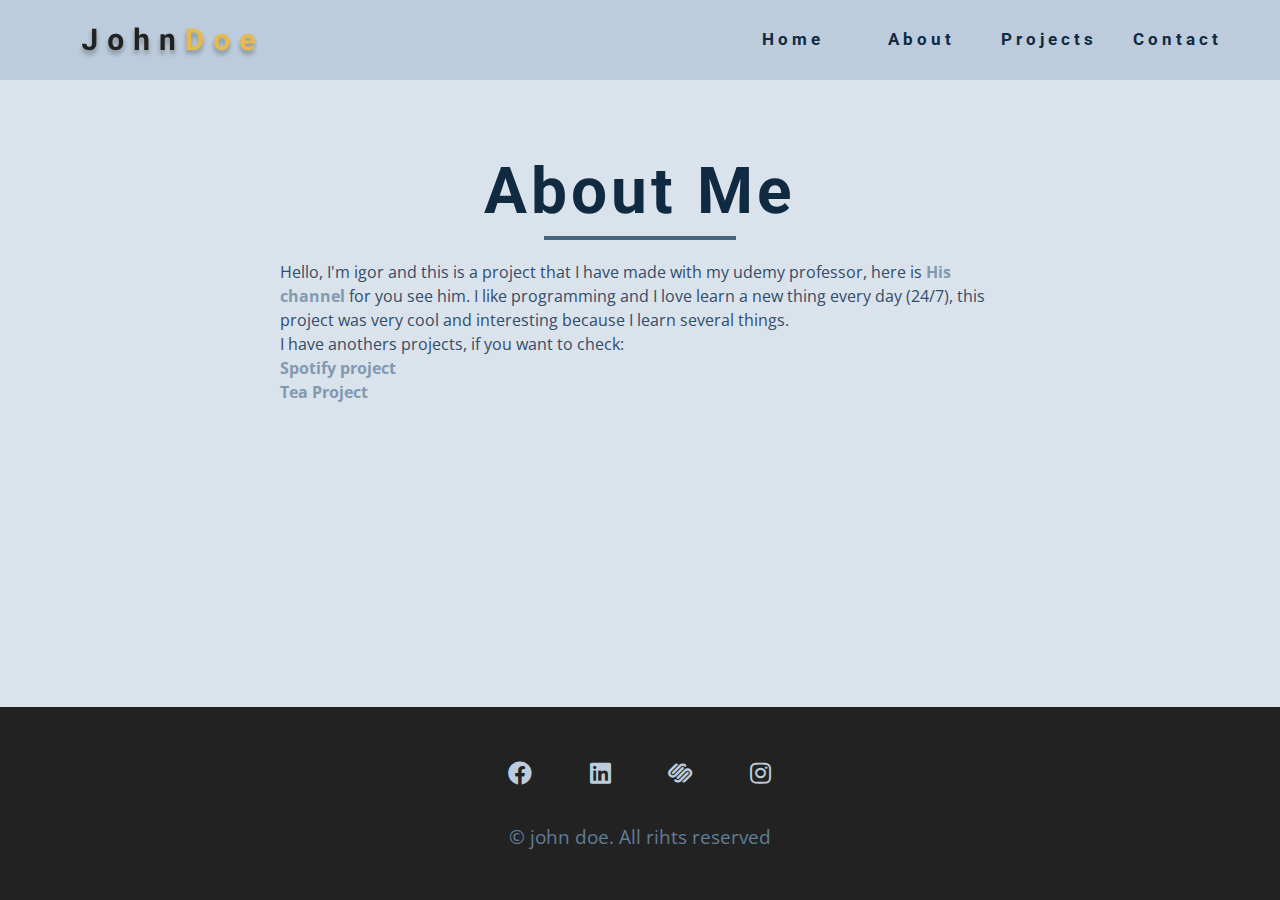
<file: about.html>
<!DOCTYPE html>
<html lang="en">
  <head>
    <meta charset="UTF-8" />
    <meta name="viewport" content="width=device-width, initial-scale=1.0" />
    <title>John Doe || Page Name</title>
    <link
      rel="stylesheet"
      href="./fontawesome-free-5.12.1-web/css/all.min.css"
    />
    <!-- css -->
    <link rel="stylesheet" href="./css/styles.css" />
  </head>
  <body>
    <main class="main-z">
      <!-- navbar -->
      <nav class="nav" id="nav">
        <div class="nav-center section-center">
          <!-- nav header -->
          <div class="nav-header">
            <img src="./images/logo.svg" class="nav-logo" alt="nav-logo">
            <button class="nav-btn" id="nav-btn"><i class="fas fa-bars"></i></button>
          </div>
          <!-- nav links -->
          <ul class="nav-links">
            <li><a href="index.html">home</a></li>
            <li><a href="about.html">about</a></li>
            <li><a href="projects.html">projects</a></li>
            <li><a href="contact.html">contact</a></li>
          </ul>
        </div>
      </nav>
      <!-- end of navbar -->
      <section class="about-page">
        <div class="cont-aob">
          <div class="section-title">
            <h1>about me</h1>
            <div class="underline"></div>
          </div>
          <div>
            <p>Hello, I'm igor and this is a project that I have made with my udemy professor, here is <a class="a-link" target="_blank" href="https://www.youtube.com/channel/UCMZFwxv5l-XtKi693qMJptA">His channel</a> for you see him. I like programming and I love learn a new thing every day (24/7), this project was very cool and interesting because I learn several things. <br> I have anothers projects, if you want to check: <br> <a class="a-link" target="_blank" href="https://igora45.github.io/Spotify-project/">Spotify project</a> <br> <a class="a-link" target="_blank" href="https://igora45.github.io/Tea-project/">Tea Project</a></p>
          </div>
        </div>
      </section>
      <footer class="footer">
        <!-- social icons -->
        <ul class="social-icons">
          <li><a href="htpps://www.twitter.com" class="social-icon"><i class="fab fa-facebook"></i></a></li>
          <li><a href="htpps://www.twitter.com" class="social-icon"><i class="fab fa-linkedin"></i></a></li>
          <li><a href="htpps://www.twitter.com" class="social-icon"><i class="fab fa-squarespace"></i></a></li>
          <li><a href="htpps://www.twitter.com" class="social-icon"><i class="fab fa-instagram"></i></a></li>
        </ul>
        <p>&copy; <span id="date"></span> john doe. All rihts reserved</p>
      </footer>
    </main>
  </body>
</html>
</file>
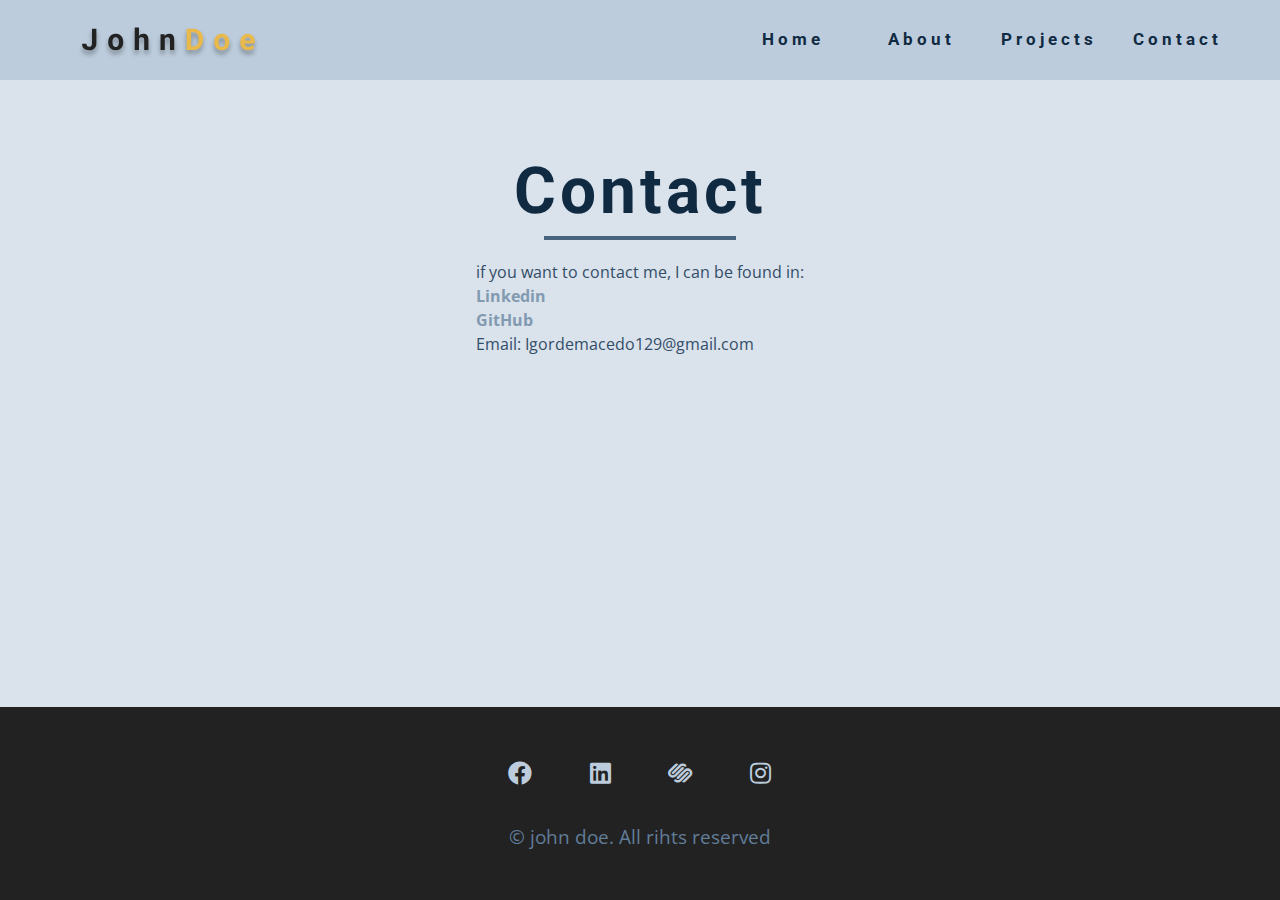
<file: contact.html>
<!DOCTYPE html>
<html lang="en">
  <head>
    <meta charset="UTF-8" />
    <meta name="viewport" content="width=device-width, initial-scale=1.0" />
    <title>John Doe || Contact</title>
    <link
      rel="stylesheet"
      href="./fontawesome-free-5.12.1-web/css/all.min.css"
    />
    <!-- css -->
    <link rel="stylesheet" href="./css/styles.css" />
  </head>
  <body>
    <main class="main-z">
      <!-- navbar -->
      <nav class="nav" id="nav">
        <div class="nav-center section-center">
          <!-- nav header -->
          <div class="nav-header">
            <img src="./images/logo.svg" class="nav-logo" alt="nav-logo">
            <button class="nav-btn" id="nav-btn"><i class="fas fa-bars"></i></button>
          </div>
          <!-- nav links -->
          <ul class="nav-links">
            <li><a href="index.html">home</a></li>
            <li><a href="about.html">about</a></li>
            <li><a href="projects.html">projects</a></li>
            <li><a href="contact.html">contact</a></li>
          </ul>
        </div>
      </nav>
      <!-- end of navbar -->
      <section class="about-page">
        <div class="cont-aob section-center">
          <div class="section-title">
            <h1>Contact</h1>
            <div class="underline"></div>
          </div>
          <div>
            <p>if you want to contact me, I can be found in:
              <br> 
              <a class="a-link" target="_blank" href="https://www.linkedin.com/in/igor-macedo-1b9558239/">Linkedin</a> 
              <br>
              <a class="a-link" target="_blank" href="https://github.com/igora45">GitHub</a>
              <br>
              Email: Igordemacedo129@gmail.com
            </p>
          </div>
        </div>
      </section>
      <footer class="footer">
        <!-- social icons -->
        <ul class="social-icons">
          <li><a href="htpps://www.twitter.com" class="social-icon"><i class="fab fa-facebook"></i></a></li>
          <li><a href="htpps://www.twitter.com" class="social-icon"><i class="fab fa-linkedin"></i></a></li>
          <li><a href="htpps://www.twitter.com" class="social-icon"><i class="fab fa-squarespace"></i></a></li>
          <li><a href="htpps://www.twitter.com" class="social-icon"><i class="fab fa-instagram"></i></a></li>
        </ul>
        <p>&copy; <span id="date"></span> john doe. All rihts reserved</p>
      </footer>
    </main>
  </body>
</html>
</file>
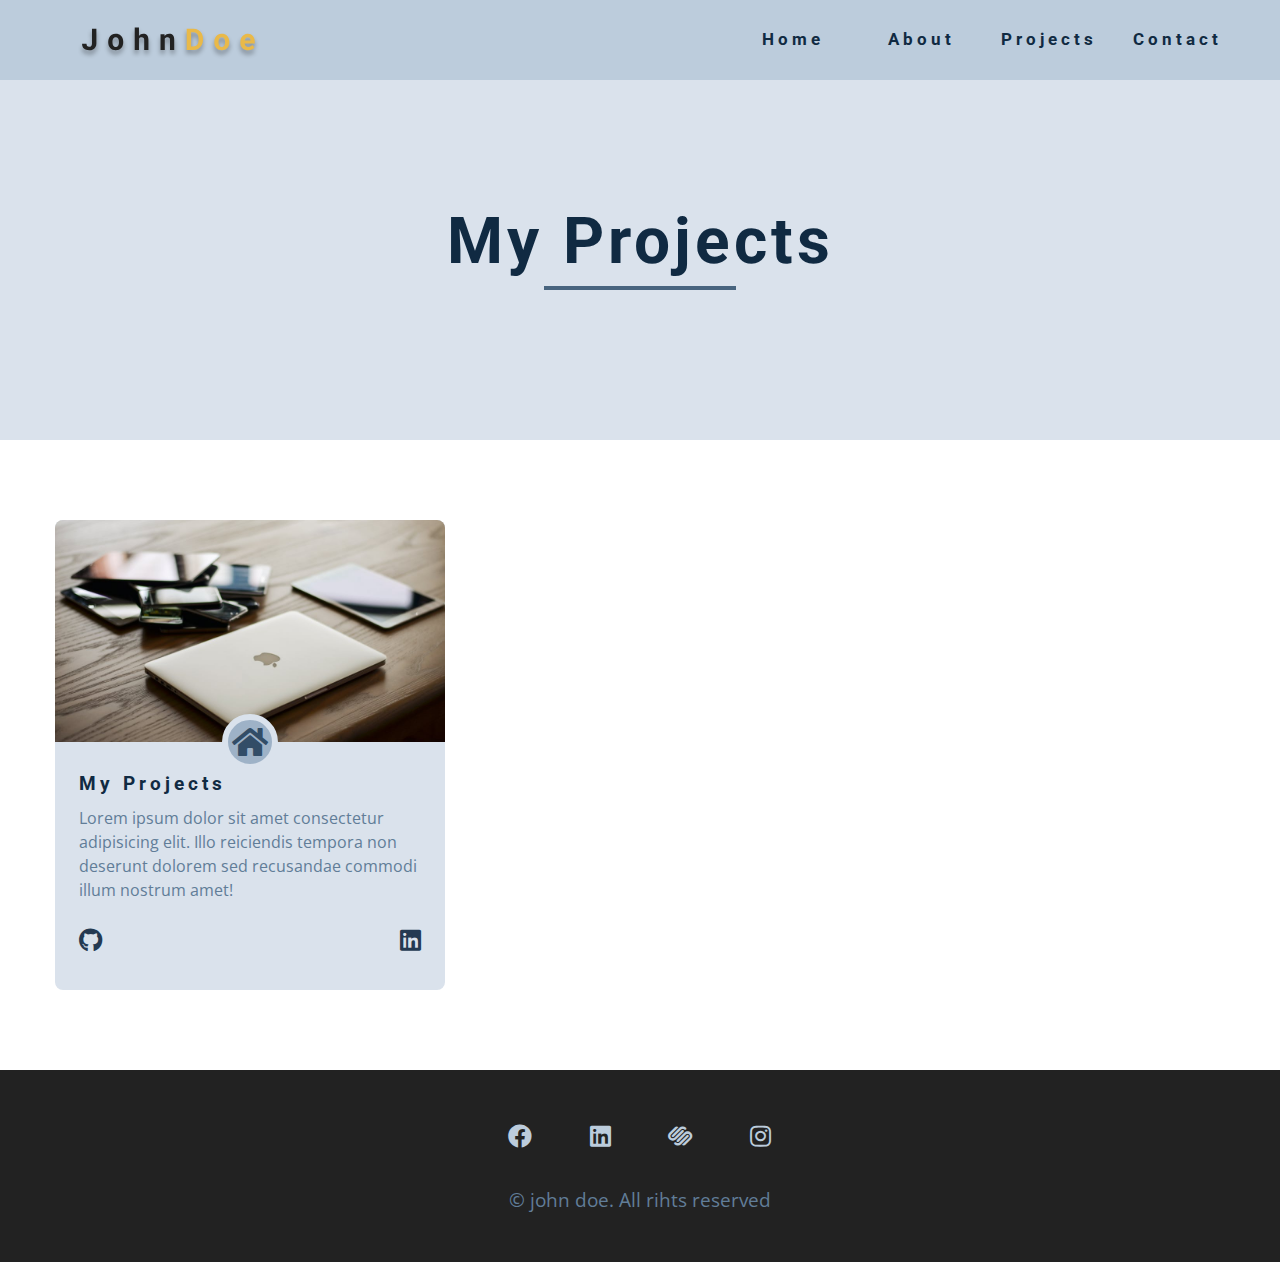
<file: projects.html>
<!DOCTYPE html>
<html lang="en">
  <head>
    <meta charset="UTF-8" />
    <meta name="viewport" content="width=device-width, initial-scale=1.0" />
    <title>John Doe || Page Name</title>
    <link
      rel="stylesheet"
      href="./fontawesome-free-5.12.1-web/css/all.min.css"
    />
    <!-- css -->
    <link rel="stylesheet" href="./css/styles.css" />
  </head>
  <body>
    <main class="main-z">
      <!-- navbar -->
      <nav class="nav" id="nav">
        <div class="nav-center section-center">
          <!-- nav header -->
          <div class="nav-header">
            <img src="./images/logo.svg" class="nav-logo" alt="nav-logo">
            <button class="nav-btn" id="nav-btn"><i class="fas fa-bars"></i></button>
          </div>
          <!-- nav links -->
          <ul class="nav-links">
            <li><a href="index.html">home</a></li>
            <li><a href="about.html">about</a></li>
            <li><a href="projects.html">projects</a></li>
            <li><a href="contact.html">contact</a></li>
          </ul>
        </div>
      </nav>
      <!-- end of navbar -->
      <header class="projects-hero">
        <div class="section-title">
          <h1>my projects</h1>
          <div class="underline"></div>
        </div>
      </header>
      <section class="section">
        <div class="section-center projects-page-center">
          <!-- single project -->
          <article class="single-project">
            <div class="project-container">
              <img src="./images/project-1.jpeg" alt="single project">
              <a href="https://github.com/igora45" class="project-icon">
                <i class="fas fa-home"></i>
              </a>
            </div>
            <div class="project-details">
              <h4>my projects</h4>
              <p>Lorem ipsum dolor sit amet consectetur adipisicing elit. Illo reiciendis tempora non deserunt dolorem sed recusandae commodi illum nostrum amet!</p>
              <div class="project-footer">
                <a href="https://github.com/igora45"><i class="fab fa-github"></i></a>
                <a href="https://www.linkedin.com/in/igor-macedo-1b9558239/"><i class="fab fa-linkedin"></i></a>
              </div>
            </div>
          </article>
        </div>
      </section>
      <footer class="footer">
        <!-- social icons -->
        <ul class="social-icons">
          <li><a href="htpps://www.twitter.com" class="social-icon"><i class="fab fa-facebook"></i></a></li>
          <li><a href="htpps://www.twitter.com" class="social-icon"><i class="fab fa-linkedin"></i></a></li>
          <li><a href="htpps://www.twitter.com" class="social-icon"><i class="fab fa-squarespace"></i></a></li>
          <li><a href="htpps://www.twitter.com" class="social-icon"><i class="fab fa-instagram"></i></a></li>
        </ul>
        <p>&copy; <span id="date"></span> john doe. All rihts reserved</p>
      </footer>
    </main>
  </body>
</html>
</file>
<file: css/styles.css>
/*
=============== 
Fonts
===============
*/
@import url("https://fonts.googleapis.com/css?family=Open+Sans|Roboto:400,700&display=swap");

/*
=============== 
Variables
===============
*/

:root {
  /* dark shades of primary color*/
  --clr-primary-1: hsl(43, 86%, 17%);
  --clr-primary-2: hsl(43, 77%, 27%);
  --clr-primary-3: hsl(43, 72%, 37%);
  --clr-primary-4: hsl(42, 63%, 48%);
  /* primary/main color */
  --clr-primary-5: hsl(42, 78%, 60%);
  /* lighter shades of primary color */
  --clr-primary-6: hsl(43, 89%, 70%);
  --clr-primary-7: hsl(43, 90%, 76%);
  --clr-primary-8: hsl(45, 86%, 81%);
  --clr-primary-9: hsl(45, 90%, 88%);
  --clr-primary-10: hsl(45, 100%, 96%);
  /* darkest grey - used for headings */
  --clr-grey-1: hsl(209, 61%, 16%);
  --clr-grey-2: hsl(211, 39%, 23%);
  --clr-grey-3: hsl(209, 34%, 30%);
  --clr-grey-4: hsl(209, 28%, 39%);
  /* grey used for paragraphs */
  --clr-black: #222;
  --clr-light-black: rgb(82, 82, 82);
  --clr-grey-5: hsl(210, 22%, 49%);
  --clr-grey-6: hsl(209, 23%, 60%);
  --clr-grey-7: hsl(211, 27%, 70%);
  --clr-grey-8: hsl(210, 31%, 80%);
  --clr-grey-9: hsl(212, 33%, 89%);
  --clr-grey-10: hsl(210, 36%, 96%);
  --clr-white: #fff;
  --ff-primary: "Roboto", sans-serif;
  --ff-secondary: "Open Sans", sans-serif;
  --transition: all 0.3s linear;
  --spacing: 0.25rem;
  --radius: 0.5rem;
  --light-shadow: 0 5px 15px rgba(0, 0, 0, 0.1);
  --dark-shadow: 0 5px 15px rgba(0, 0, 0, 0.2);
  --txt-shadow: 0 3px 15px rgba(0, 0, 0, 0.3);
  --max-width: 1170px;
}
/*
=============== 
Global Styles
===============
*/

*,
::after,
::before {
  margin: 0;
  padding: 0;
  box-sizing: border-box;
}
body {
  font-family: var(--ff-secondary);
  background: var(--clr-white);
  color: var(--clr-grey-1);
  line-height: 1.5;
  font-size: 0.875rem;
}
ul {
  list-style-type: none;
}
a {
  text-decoration: none;
}
img:not(.nav-logo) {
  width: 100%;
  display: block;
}

h1,
h2,
h3,
h4 {
  letter-spacing: var(--spacing);
  text-transform: capitalize;
  line-height: 1.25;
  margin-bottom: 0.75rem;
  font-family: var(--ff-primary);
}
h1 {
  font-size: 3rem;
}
h2 {
  font-size: 2rem;
}
h3 {
  font-size: 1.25rem;
}
h4 {
  font-size: 0.875rem;
}
p {
  margin-bottom: 1.25rem;
  color: var(--clr-grey-5);
}
@media screen and (min-width: 800px) {
  h1 {
    font-size: 4rem;
  }
  h2 {
    font-size: 2.5rem;
  }
  h3 {
    font-size: 1.75rem;
  }
  h4 {
    font-size: 1rem;
  }
  body {
    font-size: 1rem;
  }
  h1,
  h2,
  h3,
  h4 {
    line-height: 1;
  }
}
/*  global classes */

.btn {
  text-transform: uppercase;
  background: var(--clr-grey-6);
  color: var(--clr-black);
  padding: 0.375rem 0.75rem;
  letter-spacing: var(--spacing);
  display: inline-block;
  font-weight: 700;
  -webkit-transition: var(--transition);
  transition: var(--transition);
  font-size: 0.875rem;
  border: 2px solid transparent;
  cursor: pointer;
  box-shadow: 0 1px 3px rgba(0, 0, 0, 0.2);
  border-radius: var(--radius);
}
.btn:hover {
  color: var(--clr-grey-9);
  background: var(--clr-grey-3);
}
/* section */
.section {
  padding: 5rem 0;
}

.section-center {
  width: 90vw;
  margin: 0 auto;
  max-width: 1170px;
}
@media screen and (min-width: 992px) {
  .section-center {
    width: 95vw;
  }
}

/* added during recording */
.underline{
  width: 5rem;
  height: 0.25rem;
  background: var(--clr-grey-4);
  margin-bottom: 1.25rem;
  margin-left: auto;
  margin-right: auto;
}
/*
=============== 
Navbar
===============
*/
.nav-links{
  display: none;
}
.nav{
  background: var(--clr-grey-8);
  height: 5rem;
  padding: 1rem;
  display:grid;
  -webkit-box-align: center;
          align-items: center;
  -webkit-transition: var(--transition);
  transition: var(--transition);
}
.nav-center{
  width: 100%;
  max-width: 1170;
  margin: 0 auto;
}
.nav-header{
  display: grid;
  grid-template-columns: auto 1fr;
  -webkit-box-align: center;
          align-items: center;
}
.nav-btn{
  justify-self: end;  
  background: transparent;
  border-color: transparent;
  color: var(--clr-grey-4);
  font-size: 2rem;
  cursor: pointer;
}
@media screen and (min-width: 768px){
  .nav{
    background: var(--clr-grey-8);;
  }
  .nav-btn{
    display: none;
  }
  .nav-links{
    display: grid;
    grid-template-columns: repeat(4, 1fr);
    -webkit-column-gap: 2rem;
       -moz-column-gap: 2rem;
            column-gap: 2rem;
    justify-items: center;
    justify-self: end;
  }
  .nav-center{
    display: grid;
    grid-template-columns: auto 1fr;
    -webkit-box-align: center;
            align-items: center;
  }
  .nav-links a {
    text-transform: capitalize;
    font-size: 1.05rem;
    color: var(--clr-grey-1);
    letter-spacing: var(--spacing);
    font-family: var(--ff-primary);
    font-weight: bold;
    -webkit-transition: var(--transition);
    transition: var(--transition);
  }
  .nav-links a:hover{
    color: var(--clr-grey-4);
  }
}
/* fixed navbar */
.navbar-fixed{
  position: fixed;
  top: 0;
  left: 0;
  width: 100%;
  background: white;
  z-index: 2;
  box-shadow: var(--light-shadow);
}
/*
=============== 
Sidebar
===============
*/
.sidebar{
  position: fixed;
  top: 0;
  left: 0;
  width: 100%;
  height: 100%;
  background: var(--clr-grey-9);
  z-index: 4;
  display: grid;
  place-items: center;
  -webkit-transition: var(--transition);
  transition: var(--transition);
  /* add later */
  -webkit-transform: translateX(-100%);
          transform: translateX(-100%);
}
.show-sidebar{
  -webkit-transform: translateX(0);
          transform: translateX(0);
}
.sidebar-links{
  text-align: center;
}
.sidebar-links a{
  font-size: 2rem;
  text-transform: capitalize;
  -webkit-transition: var(--transition);
  transition: var(--transition);
  color: var(--clr-grey-1);
  letter-spacing: var(--spacing);
  display: inline-block;
  margin-bottom: 1.5rem
}
.sidebar-links a:hover{
  color: var(--clr-grey-6);
}
.social-icons{
  display: grid;
  margin-top: 3rem;
  grid-template-columns: repeat(4, 1fr);
  width: 20rem;
  justify-items: center;
}
.social-icon{
  font-size: 1.5rem;
  color: var(--clr-grey-1);
  -webkit-transition: var(--transition);
  transition: var(--transition);
}
.social-icon:hover{
  color: var(--clr-grey-6);
}
.close-btn{
  position: absolute;
  top: 1rem;
  right: 1rem;
  font-size: 3rem;
  background: transparent;
  border: transparent;
  -webkit-transition: var(--transition);
  transition: var(--transition);
  color: #bb2525;
  cursor: pointer;
}
.close-btn:hover{
  color: #e66b6b;
}
/*
=============== 
Hero
===============
*/
/* underline added to globals */
.hero .underline{
  margin-bottom: 0.5rem;
  margin-left: 0;
}
.hero-img{
  display: none;
}
.hero{
  background: var(--clr-grey-9);;
}
.hero-center{
  height: calc(100vh - 5rem);
  display:grid;
  place-items: center;
}
.hero-info h4{
  color: var(--clr-grey-5);
}
.hero-icons{
  justify-items: start;
  width: 17rem;
}
.hero-btn{
  margin-top: 1rem;
}
@media screen and (min-width: 992px){
  .hero-img{
    display: block;
    position: relative;
  }
  .hero-center{
    grid-template-columns: 1fr 1fr;
  }
  .hero-img::before{
    content: "";
    position: absolute;
    bottom: -2rem;
    right: -2rem;
    width: 100%;
    height: 100%;
    border: 0.25rem solid var(--clr-grey-6);;
    border-radius: var(--radius);
  }
}
.hero-photo{
  max-width: 23rem;
  max-height: 30rem;
  -o-object-fit: cover;
     object-fit: cover;
  border-radius: var(--radius);
  position: relative;
}
/*
=============== 
About
===============
*/
.about-center{
  display: grid;
  grid-template-columns: 1fr;
  grid-template-rows: auto auto;
  row-gap: 3rem;
  justify-items: center;
}
.about-title{
  margin-bottom: 1rem;
  display: grid;
  grid-template-rows: auto auto;
  -webkit-box-pack: start;
          justify-content: start;
}
.about-title .underline{
  justify-self: start;
  margin-left: 0;
}
@media screen and (min-width: 992px){
  .about-center{
    grid-template-columns: 1fr 1fr;
    grid-template-rows: 1fr;
    -webkit-box-align: center;
            align-items: center;
  }
  .about-img{
    position: relative;
  }
  .about-img::after{
    content:"";
    position: absolute;
    top: 2rem;
    left: -2rem;
    width: 100%;
    height: 100%;
    border: 0.25rem solid var(--clr-grey-6);;
    z-index: -1;
    border-radius: var(--radius);
  }
}
/* section title added to globals */

/*
=============== 
Services
===============
*/
/* small screen layout setup */
.bg-grey{
  background: var(--clr-grey-10);
}
.bg-grey .section-title{
  margin-bottom: 4rem;
  display: grid;
  justify-items: center;
}
.services-center{
  display: grid;
  gap: 2rem;
  margin-bottom: 2rem;
}
.service{
  border-radius: var(--radius);
  padding: 2.5rem 1rem;
  display: grid;
  justify-items: center;
  background: var(--clr-white);
  -webkit-transition:var(--transition);
  transition:var(--transition);
}
.service:hover{
  background: var(--clr-grey-6);
  text-shadow: var(--txt-shadow);
}
.service:hover p{
  text-shadow: var(--txt-shadow);
  color: black;
}
.service-icon{
  font-size: 1.8rem;
  margin-bottom: 1rem;
}
.service .underline{
  height: 0.08rem;
  width: 4rem;
}
.service p{
  text-align: center;
}
@media screen and (min-width: 768px){
  .services-center{
    grid-template-columns: 1fr 1fr;
    
  }
}
@media screen and (min-width:992px){
  .services-center{
    grid-template-columns: 1fr 1fr 1fr;
    -webkit-box-pack: center;
            justify-content: center;
  }
}


/* bg-grey in globals */

/*
=============== 
Projects
===============
*/
.section-title{
  text-align: center;
  margin-bottom: 4rem;
}
.projects-center{
  display: grid;
  gap: 2rem;
}
.projects-text{
  width: 85vw;
  max-width: 38rem;
  margin: 0 auto;
}
.project{
  position: relative;
  background: var(--clr-grey-5);
  border-radius: var(--radius);
}
.project-info{
  text-align: center;
  position: absolute;
  top: 50%;
  left: 50%; 
  -webkit-transform: translate(-50%, -50%); 
          transform: translate(-50%, -50%);
  color: var(--clr-white);
  opacity: 0;
  /* transition: var(--transition); */
}
.project-info p{
  color: var(--clr-white);
  text-transform: capitalize;
}
.project:hover .project-info{
  opacity: 1;
}
.project-img{
  -webkit-transition: var(--transition);
  transition: var(--transition);
  border-radius: var(--radius);
  height: 15rem;
  -o-object-fit: cover;
     object-fit: cover;
}
.project:hover .project-img{
  opacity: 0.5;
}
.project::after{
  content: "";
  position: absolute;
  top: 0;
  left: 0;
  width: 100%;
  height: 100%;
  border: 0.25rem solid var(--clr-white);
  -webkit-transition: var(--transition);
  transition: var(--transition);
  border-radius: var(--radius);
  opacity: 0;  
}
.project:hover::after{
  opacity: 1;
  -webkit-transform: scale(0.8);
          transform: scale(0.8);
}
@media screen and (min-width: 676px) {
  .projects-center{
    grid-template-columns:[s] 1fr [m] 1fr [e];
    grid-template-rows: [s] 200px [m1] 200px [m2] 200px [e];
  }
  .project-1{
    grid-column: m/e;
    grid-row: s/m1;
  }
  .project-2{
    grid-column: s/m;
    grid-row: s/m2;
  }
  .project-img{
    height: 100%;
  }
  .project{
    height: 100%;
  }
  .project-3{
    grid-row: m1/m2;
    grid-column: m/e;
  }
  .project-4{
    grid-column:s/e;
    grid-row: m2/e;
  }
}
@media screen and (min-width: 992px) {
  .projects-center{
    grid-template-columns:[s] 1fr [m] 1fr [e] 1fr [c3];
    grid-template-rows: [s] 200px [m1] 200px [m2] ;
  }
  .project-1{
    grid-column: m/c3;
    grid-row: s/m1;
  }
  .project-2{
    grid-column: s/m;
    grid-row: s/m2;
  }
  .project-3{
    grid-column: m/e;
    grid-row: m1/m2;
  }
  .project-4{
    grid-column:e/c3;
    grid-row: m1/m2;
  }
}

/*
=============== 
Connect
===============
*/
.connect{
  min-height: 40vh;
  position: relative;
  padding: 10rem 0 5rem 0;
  margin: 5rem 0;
  display: grid;
  place-items: center;
  grid-template-columns: 1fr;
}
.video-container{
  position: absolute;
  top: 0;
  left: 0;
  width: 100%;
  height: 100%;
  -o-object-fit: cover;
     object-fit: cover;
  z-index: -2;
}
.connect::after{
  content:"";
  position: absolute;
  top: 0;
  left: 0;
  width: 100%;
  height: 100%;
  background-color: var(--clr-grey-6);
  opacity: 0.4;
  z-index: -1;
}
.video-banner{
  background: var(--clr-grey-7);
  padding: 3rem 4rem 12rem 4rem;
  text-align:  center;
  -webkit-clip-path: polygon(0% 0%, 100% 0%, 100% 75%, 75% 75%, 75% 100%, 50% 75%, 0% 75%);
          clip-path: polygon(0% 0%, 100% 0%, 100% 75%, 75% 75%, 75% 100%, 50% 75%, 0% 75%);
}
.connect{
  -webkit-clip-path: polygon(50% 0, 100% 4%, 100% 96%, 50% 100%, 0 96%, 0 4%);
          clip-path: polygon(50% 0, 100% 4%, 100% 96%, 50% 100%, 0 96%, 0 4%);
}
.video-banner .section-title{
  margin-bottom: 2rem;
  color: black;
  text-shadow: var(--light-shadow);
}
.video-text{
  max-width: 30rem;
  color: var(--clr-grey-2);
  text-shadow: var(--light-shadow)
}

/*
=============== 
Skills
===============
*/
@media screen and (min-width: 768px){
  .skills-center{
    display: grid;
    grid-template-columns: 1fr 1fr;
    -webkit-column-gap: 2rem;
       -moz-column-gap: 2rem;
            column-gap: 2rem;
    
  }
}
.skills{
  background: var(--clr-grey-7)
}
.skills h3{
  margin: 1.5rem 0;
  color: var(--clr-grey-2);
  font-size: 1.5rem;
}
.skill{
  margin-bottom: 1.25rem;
}
.skill p {
  margin-bottom: 0.5rem;
  text-transform: capitalize;
  color: var(--clr-grey-1);
}
.skill-container{
  background: var(--clr-white);
  height: 1rem;
  width: 100%;
  border-radius: var(--radius);
  position: relative;
}
.skill-value{
  position: absolute;
  top: 0;
  left: 0;
  width: 50%;
  background: var(--clr-grey-5);
  height: 100%;
  border-radius: var(--radius);
}
.value-70{
  width: 70%;
}
.value-80{
  width: 80%;
}
.skill-text{
  position: absolute;
  top: -2rem;
  left: 50%;
  -webkit-transform: translateX(-50%);
          transform: translateX(-50%);
}
.skill-text-70{
  left: 70%;
}
.skill-text-80{
  left: 80%;
}
/*
=============== 
Timeline
===============
*/
.timeline-center{
  width: 80vw;
  max-width: 40rem;
}
.timeline-item{
  margin: 0;
  padding: 4rem 2rem;
  position: relative;
  border-top: 2px dashed var(--clr-grey-6);
}
.timeline p{
  margin-bottom: 0;
}
.timeline-item:nth-child(odd){
  border-right: 2px dashed var(--clr-grey-6);
  border-bottom-right-radius: 30px;
  border-top-right-radius: 30px;
  margin-left: 2rem;
  padding-left: 0;
}
.timeline-item:nth-child(even){
  border-left: 2px dashed var(--clr-grey-6);
  border-bottom-left-radius: 30px;
  border-top-left-radius: 30px;
  margin-right: 2rem;
  padding-right: 0;
}
.timeline-item:first-child{
  border-top: none;
  border-top-right-radius: 0;
}
.timeline-item:last-child{
  border-bottom-left-radius: 0;
}
.number{
  position: absolute;
  top: 50%;
  -webkit-transform: translate(-50%, -50%);
          transform: translate(-50%, -50%);
  width: 2rem;
  height: 2rem;
  background: var(--clr-grey-8);
  border-radius: 50%;
  display:  grid;
  place-items: center;
  font-weight: bold;
}
.timeline-item:nth-child(even) .number{
  left: 0;
  -webkit-transform: translateX(-50%);
          transform: translateX(-50%)
}
.timeline-item:nth-child(odd) .number{
  right: 0;
  -webkit-transform: translate(50%, -50%);
          transform: translate(50%, -50%)
}

/*
=============== 
Blog
===============
*/
.blog{
  background: var(--clr-grey-7)
}
.card{
  position: relative;
  -webkit-perspective: 1500px;
          perspective: 1500px;
  height: 27rem;
}
.card-side{
  -webkit-transition: all 2s linear;
  transition: all 2s linear;
  position: absolute;
  -webkit-backface-visibility: hidden;
          backface-visibility: hidden;
  top: 0;
  left: 0;
  width: 100%;
  height: 100%;
  -webkit-transform: translate3d(0,0,0);
  visibility: visible;
}
.card-front{
  background: var(--clr-white);
  border-radius: var(--radius);
}
.card:hover .card-front{
  -webkit-transform: rotateY(-180deg);
          transform: rotateY(-180deg);
}
.card-back{
  background: var(--clr-grey-9);
  -webkit-transform: rotateY(180deg);
          transform: rotateY(180deg);
  display: grid;
  place-items: center;
}
.card:hover .card-back{
  -webkit-transform: rotateY(0);
          transform: rotateY(0)
}

/* rest of the styles */
.card-front img{
  height: 13rem;
  -o-object-fit: cover;
     object-fit: cover;
  border-top-right-radius: var(--radius);
  border-top-left-radius: var(--radius);
}
.card-info{
  padding: 1rem 1.5rem;
}
.card-footer{
  display: grid;
  grid-template-columns:1fr 1fr;
  -webkit-box-align: center;
          align-items: center;
}
.card-footer img{
  height: 2rem;
  width: 2rem;
  border-radius: 50%;
  -o-object-fit: cover;
     object-fit: cover;
  justify-self:start;
}
.card-footer p{
  color: var(--clr-grey-6);
  margin: 0;
  text-transform: uppercase;
  font-size: 0.75rem;
  justify-self: end;
}
.blog-center{
  display: grid;
  -webkit-box-pack: center;
          justify-content: center;
  grid-template-columns: repeat(auto-fit, minmax(300px, 379px));
  gap: 2rem 1rem;
}
.card-section h4{
  font-size: 1rem;
  margin-bottom: 0.4rem;
}
.card-section p{
  color: var(--clr-grey-3);
}

/*
=============== 
Footer
===============
*/
.footer{
  background: var(--clr-black);
  padding: 3rem 0;
  display: grid;
  place-items: center;
  row-gap:2rem;
}
.footer .social-icon{
  color:var(--clr-grey-8);
}
.footer .social-icon:hover{
  color:var(--clr-grey-10);
}
.footer .social-icons{
  margin: 0;
}
.footer p{
  font-size: 1.2rem;
  margin: 0;
}

/*
=============== 
Single Page
===============
*/
.main-z{
  display: grid;
  grid-template-rows: auto 1fr auto;
  height: 100vh
}
.cont-aob{
  display: grid;
  place-items: center;
  padding: 5rem 0;
}
.about-page{
  background: var(--clr-grey-9);
}
.about-page .underline{
  width: 12rem;
}
.about-page .a-link{
  color: var(--clr-grey-6);
  font-weight: bold;
}
.about-page .a-link:hover{
  color: var(--clr-grey-5);
}
.about-page p {
  color: var(--clr-grey-3);
  max-width: 45rem;
}

/*
=============== 
Products Page
===============
*/
.projects-hero{
  height: 40vh;
  background: var(--clr-grey-9);
  display: grid;
  place-items: center;
}
.projects-hero .underline{
  width: 12rem;
}
.section-title{
  margin: 0;
}
.single-project{
  border-radius: var(--radius);
  background: var(--clr-grey-9);
}
.project-container img{
  border-top-left-radius: var(--radius);
  border-top-right-radius: var(--radius);
}
.project-container{
  position: relative;
}
.project-icon{
  position: absolute;
  font-size: 2rem; 
  bottom: 0;
  left: 50%;
  -webkit-transform: translate(-50%,50%);
          transform: translate(-50%,50%);
  width: 3.5rem;
  height:3.5rem;
  display: grid;
  place-items: center;
  background: var(--clr-grey-7);
  border-radius: 50%;
  color: var(--clr-grey-3);
  border: 0.375rem solid var(--clr-grey-9);
  -webkit-transition: var(--transition);
  transition: var(--transition);
}
.project-icon:hover{
  color: var(--clr-grey-5);
}
.project-details{
  padding: 2rem 1.5rem;
}
.project-details h4{
  font-size: 1.2rem;
}
.project-footer{
  display: grid;
  grid-template-columns: 1fr 1fr;
  -webkit-box-align: center;
          align-items: center;
  font-size: 1.5rem;
  color: var(--clr-grey-1);
}
.project-footer a{
  color: var(--clr-grey-2);
}
.project-footer a:hover{
  color: var(--clr-grey-5);
  -webkit-transition: var(--transition);
  transition: var(--transition);
}
.project-footer a:nth-child(1){
  justify-self: start
}
.project-footer a:nth-child(2) {
  justify-self: end
}
.projects-page-center{
  display: grid;
  grid-template-columns: repeat(auto-fill, minmax(300px, 1fr))
}
</file>
